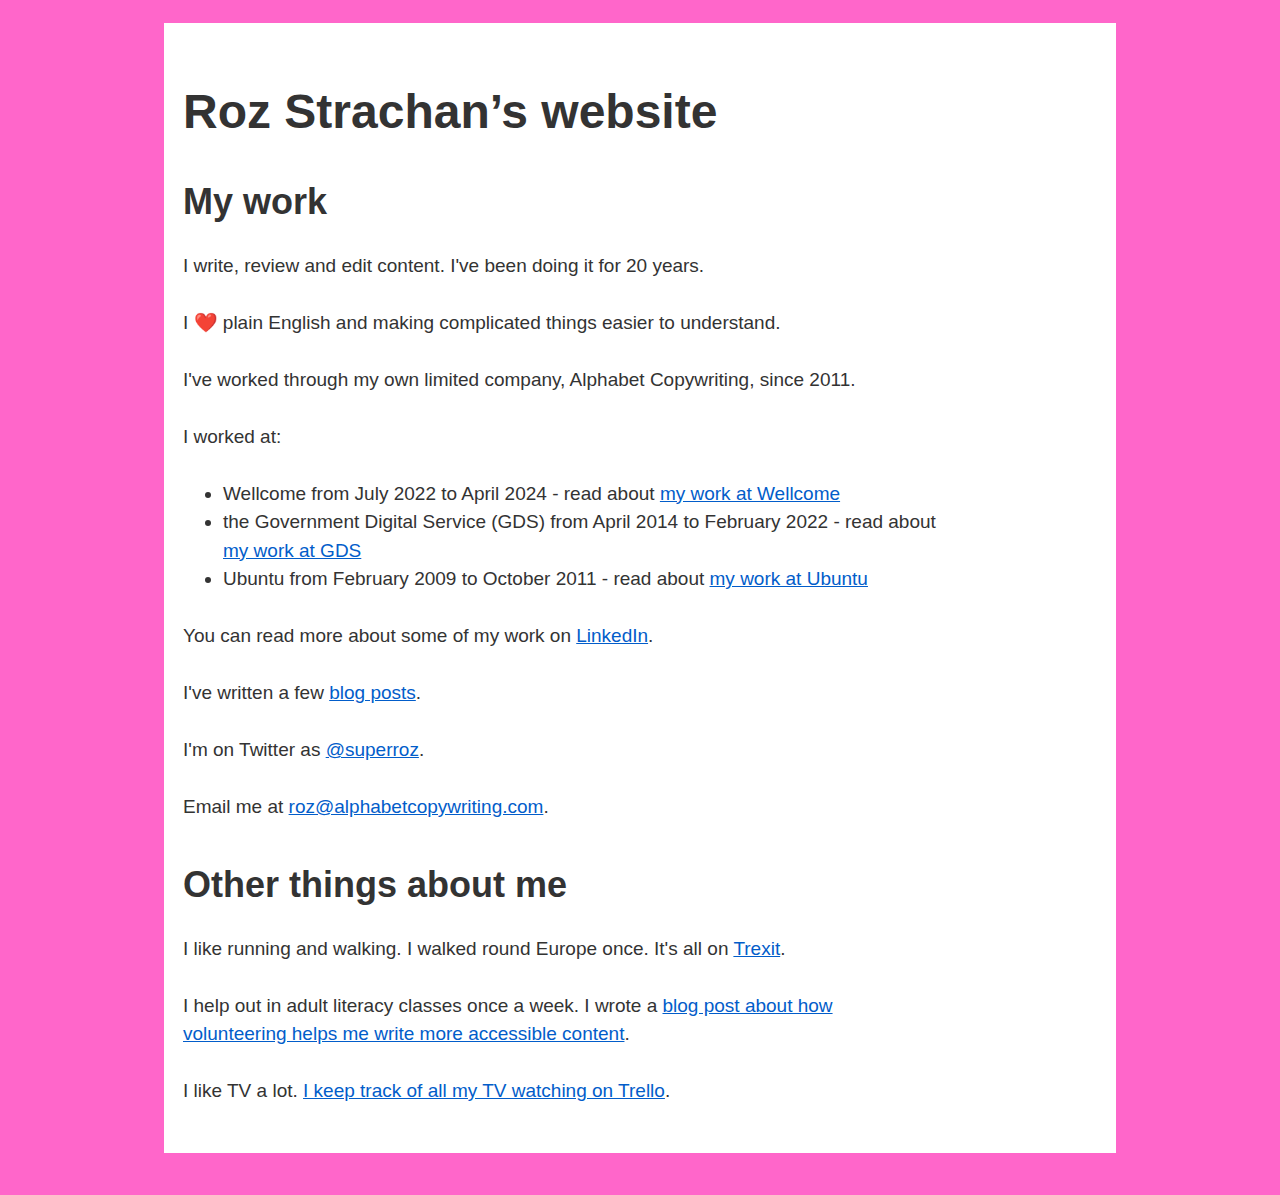
<file: index.html>
<!doctype html>
<head>
  <meta http-equiv="Content-Type" content="text/html; charset=utf-8">
  <meta charset="utf-8">
  <title>Roz Strachan’s website</title>
  <meta name="description" content="Roz Strachan’s website">
  <meta name="author" content="Roz Strachan">

  <meta property="og:title" content="Roz Strachan’s website">
  <meta property="og:type" content="website">
  <meta property="og:url" content="https://www.alphabetcopywriting.com">

  <meta name="viewport" content="width=device-width,initial-scale=1">

  <meta property="og:image" content="">
  <link rel="apple-touch-icon" sizes="180x180" href="/assets/images/apple-touch-icon.png">
  <link rel="icon" type="image/png" sizes="32x32" href="/assets/images/favicon-32x32.png">
  <link rel="icon" type="image/png" sizes="16x16" href="/assets/images/favicon-16x16.png">
  <link rel="manifest" href="/assets/images/site.webmanifest">
  <link rel="mask-icon" href="/assets/images/safari-pinned-tab.svg" color="#5bbad5">
  <meta name="msapplication-TileColor" content="#da532c">
  <meta name="theme-color" content="#ffffff">
  <link rel="stylesheet" type="text/css" href="/assets/stylesheets/main.css" />

</head>
<body>
  <main>
    <h1 class="header">Roz Strachan&rsquo;s website</h1>
    <h2 class="subheading">
      My work
    </h2>
    <p class="info">
    I write, review and edit content. I've been doing it for 20 years.
    </p>
    <p class="info">
    I ❤️ plain English and making complicated things easier to understand.
    </p>
    <p class="info">
    I've worked through my own limited company, Alphabet Copywriting, since 2011.
    </p>
    <p class="info">
    I worked at:
    </p>
    <ul class="list-bulleted">
    <li>Wellcome from July 2022 to April 2024 - read about <a href="/work/wellcome">my work at Wellcome</a></li>  
    <li>the Government Digital Service (GDS) from April 2014 to February 2022 - read about <a href="/work/gds">my work at GDS</a></li>
    <li>Ubuntu from February 2009 to October 2011 - read about <a href="/work/ubuntu">my work at Ubuntu</a></li>
    </ul>    
    <p class="info">
     You can read more about some of my work on <a href="https://uk.linkedin.com/in/roz-s-3b6b411">LinkedIn</a>.
    </p>        
    <p class="info">
      I've written a few <a href="/blog-posts">blog posts</a>.
    </p>        
    <p class="info">
      I'm on Twitter as <a href="https://twitter.com/superroz">@superroz</a>.
    </p>
    <p class="info">
      Email me at <a href="mailto:roz@alphabetcopywriting.com">roz@alphabetcopywriting.com</a>.
    </p>
    <h2 class="subheading">
      Other things about me
    </h2>
    <p class="info">
      I like running and walking. I walked round Europe once. It's all on <a href="https://trexit.org.uk/about/">Trexit</a>.
    </p>
    <p class="info">
    I help out in adult literacy classes once a week. I wrote a <a href="https://gds.blog.gov.uk/2016/02/23/writing-content-for-everyone/">blog post about how volunteering helps me write more accessible content</a>.
    </p>
    <p class="info">
      I like TV a lot. <a href="https://trello.com/b/tvYpam18/rozs-tv-planning">I keep track of all my TV watching on Trello</a>.
    </p>
  </main>
</body>
</html>
</file>
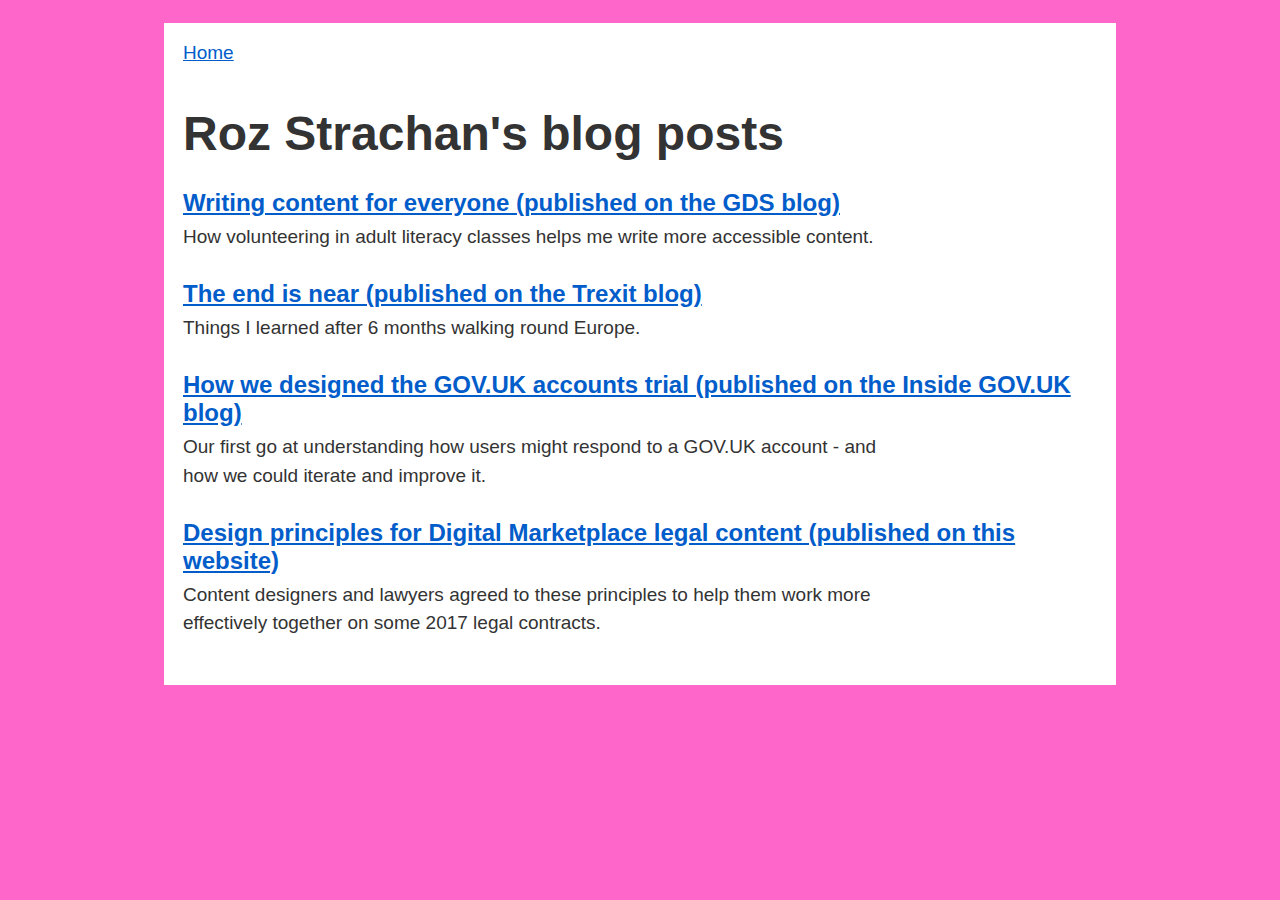
<file: blog-posts/index.html>
<!doctype html>
<head>
  <meta http-equiv="Content-Type" content="text/html; charset=utf-8">
  <meta charset="utf-8">
  <title>Roz Strachan's blog posts | Roz Strachan’s website</title>
  <meta name="description" content="Blog posts written by Roz Strachan">
  <meta name="author" content="Roz Strachan">

  <meta property="og:title" content="Roz Strachan's blog posts">
  <meta property="og:type" content="website">
  <meta property="og:url" content="https://www.alphabetcopywriting.com/blog-posts">

  <meta name="viewport" content="width=device-width,initial-scale=1">

  <meta property="og:image" content="">
  <link rel="apple-touch-icon" sizes="180x180" href="/assets/images/apple-touch-icon.png">
  <link rel="icon" type="image/png" sizes="32x32" href="/assets/images/favicon-32x32.png">
  <link rel="icon" type="image/png" sizes="16x16" href="/assets/images/favicon-16x16.png">
  <link rel="manifest" href="/assets/images/site.webmanifest">
  <link rel="mask-icon" href="/assets/images/safari-pinned-tab.svg" color="#5bbad5">
  <meta name="msapplication-TileColor" content="#da532c">
  <meta name="theme-color" content="#ffffff">
  <link rel="stylesheet" type="text/css" href="/assets/stylesheets/main.css" />

</head>
<body>
  <main>
    <a href="/" class="home-link">Home</a>
    <h1 class="header">
      Roz Strachan's blog posts
    </h1>
    <h2 class="bodyheading">
      <a href="https://gds.blog.gov.uk/2016/02/23/writing-content-for-everyone/">
        Writing content for everyone (published on the GDS blog)
      </a>
    </h2>
    <p class="info">
      How volunteering in adult literacy classes helps me write more accessible content.
    </p>
    <h2 class="bodyheading">
      <a href="https://trexit.org.uk/jekyll/update/2017/12/15/the-end-is-near.html">
        The end is near (published on the Trexit blog)
      </a>
    </h2>
    <p class="info">
      Things I learned after 6 months walking round Europe.
    </p>
    <h2 class="bodyheading">
      <a href="https://insidegovuk.blog.gov.uk/2020/11/26/how-we-designed-the-gov-uk-accounts-trial/">
        How we designed the GOV.UK accounts trial (published on the Inside GOV.UK blog)
      </a>
    </h2>
    <p class="info">
      Our first go at understanding how users might respond to a GOV.UK account - and how we could iterate and improve it.
    </p>
    <h2 class="bodyheading">
      <a href="/blog-posts/design-principles-for-digital-marketplace-legal-content">
        Design principles for Digital Marketplace legal content (published on this website)
      </a>
    </h2>
    <p class="info">
      Content designers and lawyers agreed to these principles to help them work more effectively together on some 2017 legal contracts.
    </p>
  </main>
</body>
</html>
</file>
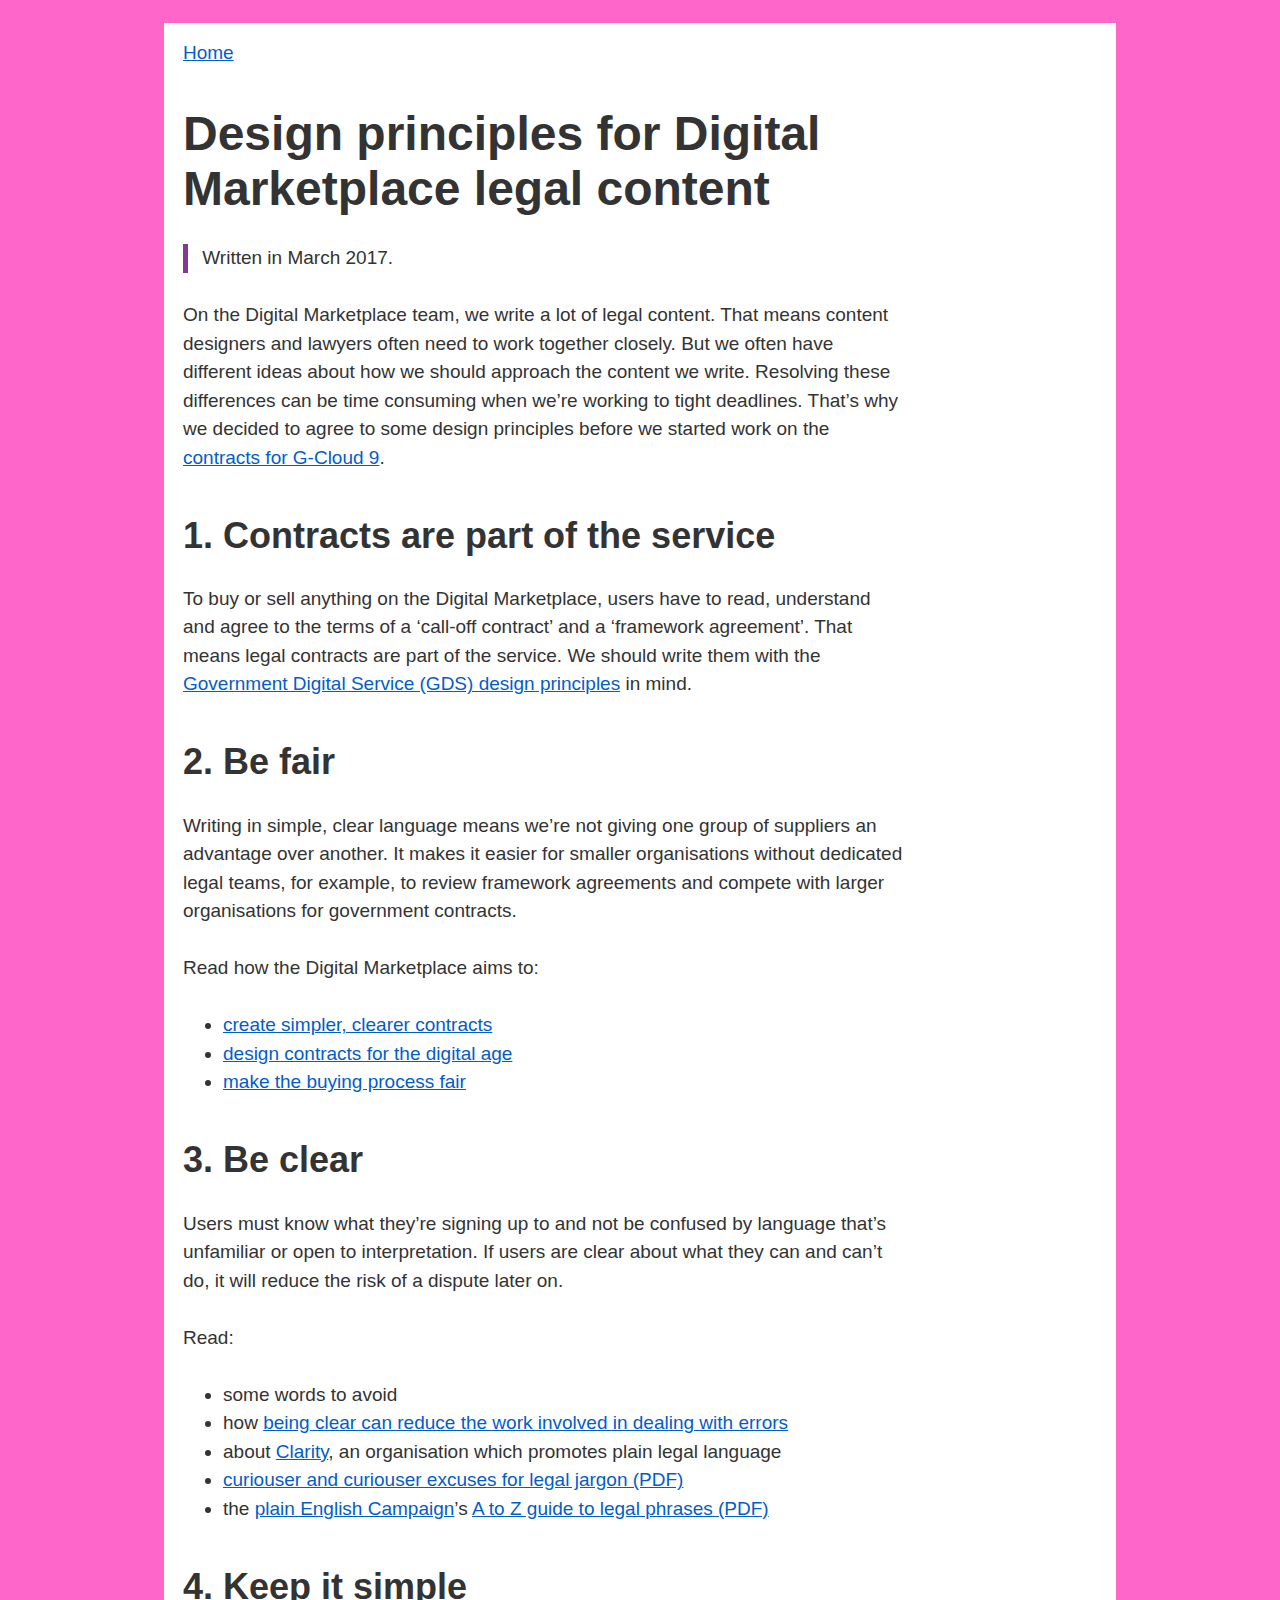
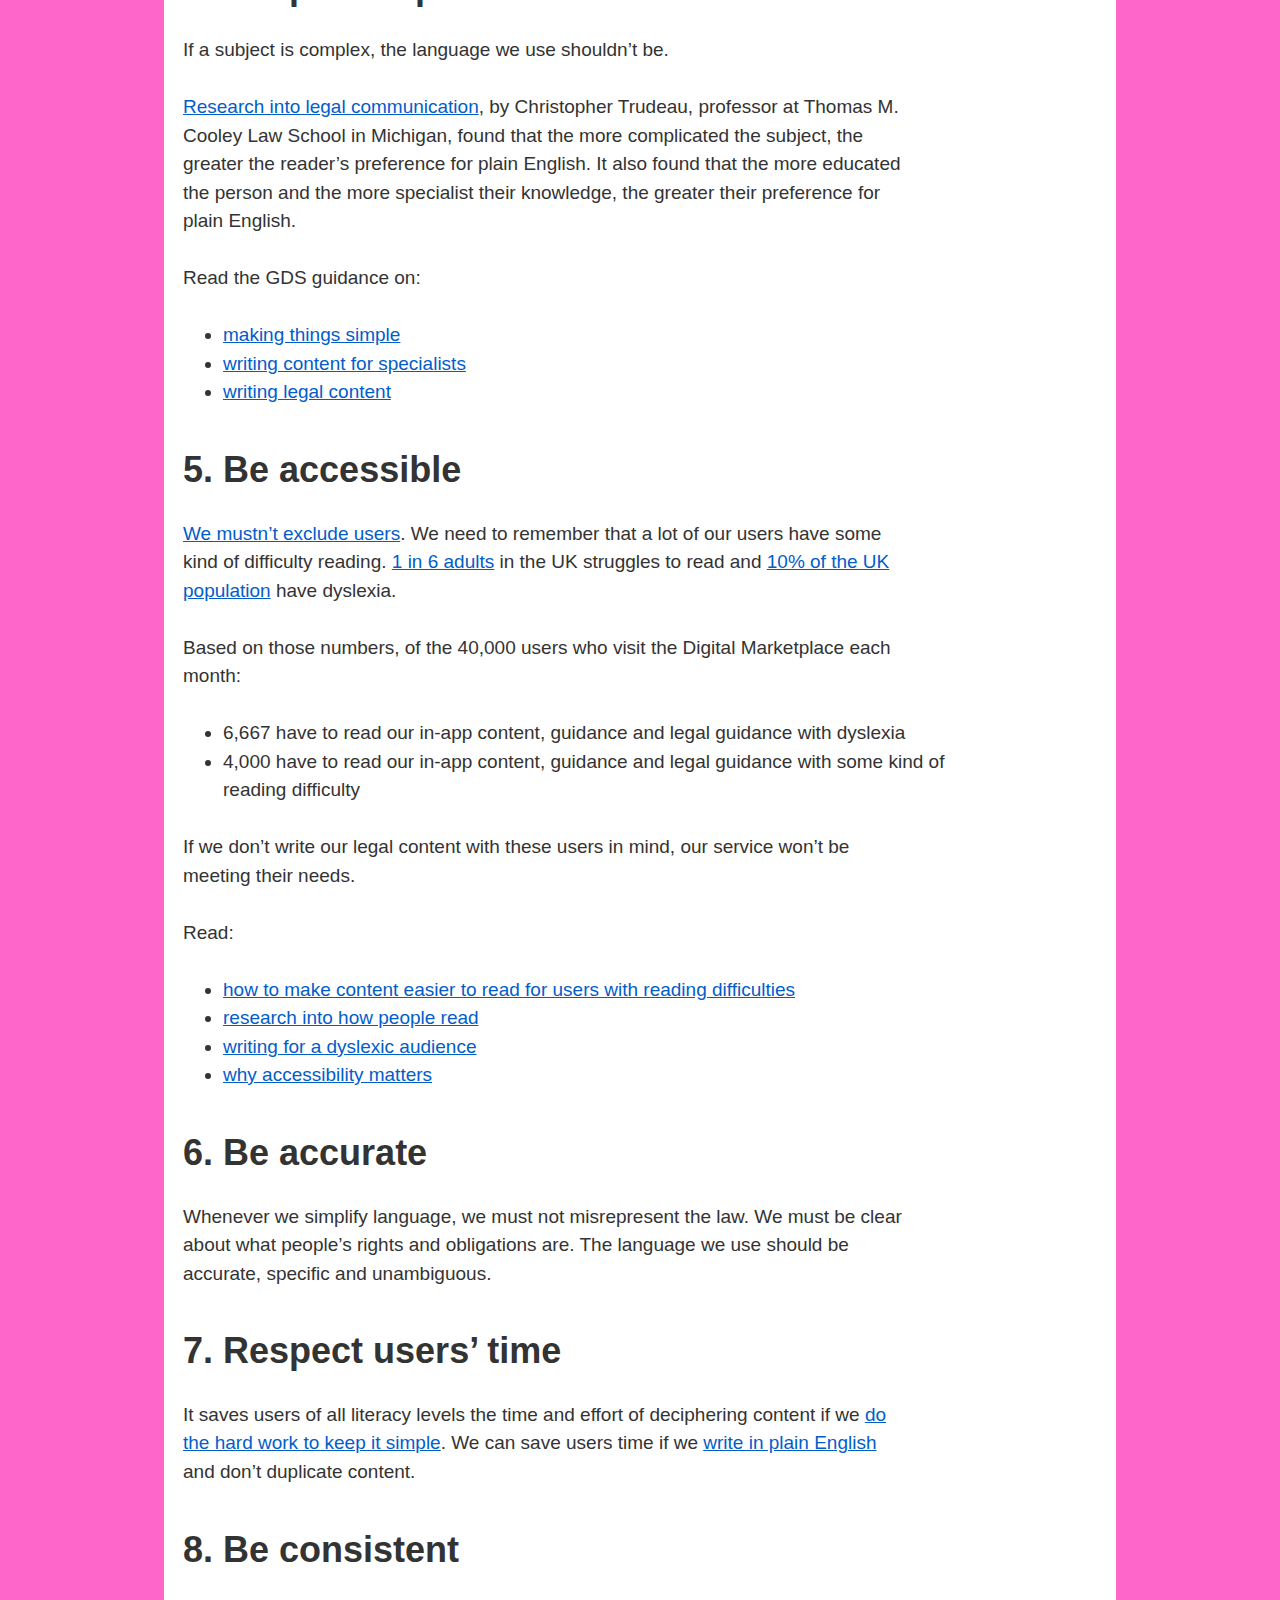
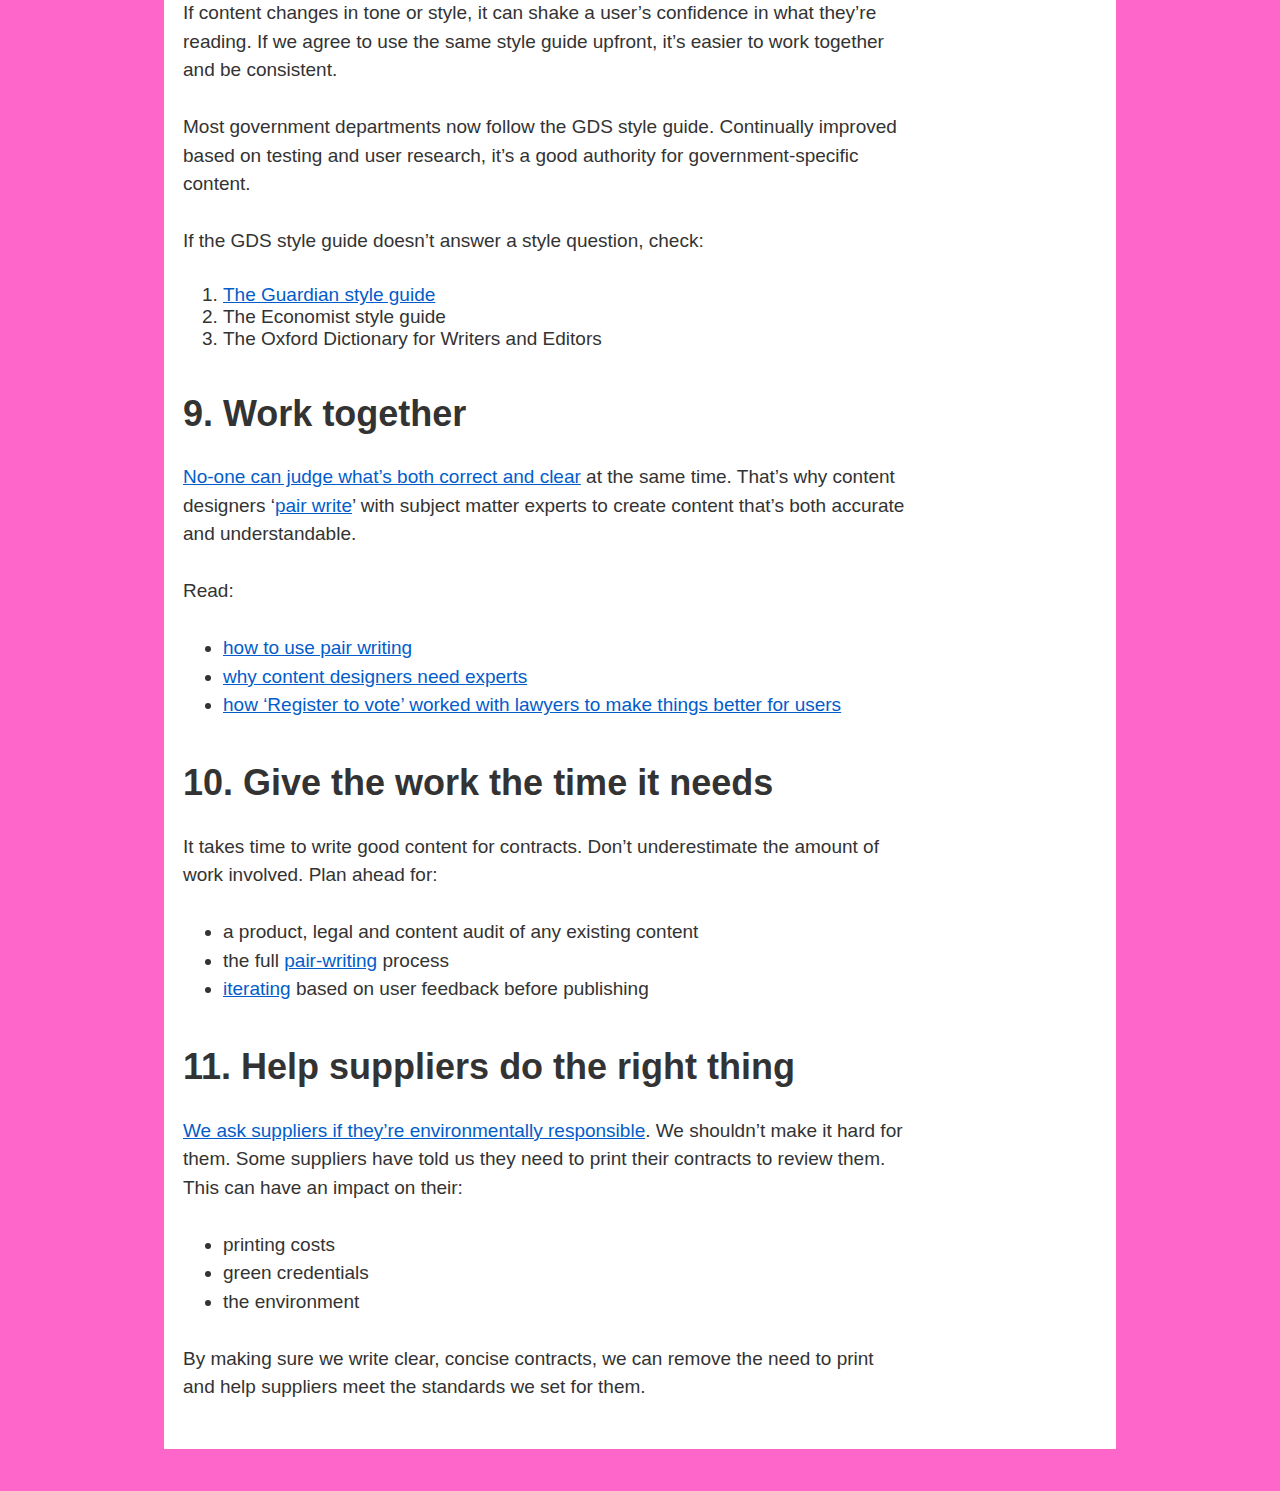
<file: blog-posts/design-principles-for-digital-marketplace-legal-content/index.html>
<!doctype html>
<head>
  <meta http-equiv="Content-Type" content="text/html; charset=utf-8">
  <meta charset="utf-8">
  <title>Design principles for Digital Marketplace legal content | Roz Strachan’s website</title>
  <meta name="description" content="Blog posts written by Roz Strachan">
  <meta name="author" content="Roz Strachan">

  <meta property="og:title" content="Design principles for Digital Marketplace legal content">
  <meta property="og:type" content="website">
  <meta property="og:url" content="https://www.alphabetcopywriting.com/blog-posts/design-principles-for-digital-marketplace-legal-content">

  <meta name="viewport" content="width=device-width,initial-scale=1">

  <meta property="og:image" content="">
  <link rel="apple-touch-icon" sizes="180x180" href="/assets/images/apple-touch-icon.png">
  <link rel="icon" type="image/png" sizes="32x32" href="/assets/images/favicon-32x32.png">
  <link rel="icon" type="image/png" sizes="16x16" href="/assets/images/favicon-16x16.png">
  <link rel="manifest" href="/assets/images/site.webmanifest">
  <link rel="mask-icon" href="/assets/images/safari-pinned-tab.svg" color="#5bbad5">
  <meta name="msapplication-TileColor" content="#da532c">
  <meta name="theme-color" content="#ffffff">
  <link rel="stylesheet" type="text/css" href="/assets/stylesheets/main.css" />

</head>
<body>
  <main>
    <a href="/" class="home-link">Home</a>
    <h1 class="header">
      Design principles for Digital Marketplace legal content
    </h1>
    <p class="note">
      Written in March 2017.
    </p>
    <p class="info">
      On the Digital Marketplace team, we write a lot of legal content. That means content designers and lawyers often need to work together closely. But we often have different ideas about how we should approach the content we write. Resolving these differences can be time consuming when we’re working to tight deadlines. That’s why we decided to agree to some design principles before we started work on the <a href="https://www.gov.uk/government/publications/g-cloud-9-framework-agreement">contracts for G-Cloud 9</a>.
    </p>
    <h2 class="subheading">
      1. Contracts are part of the service
    </h2>
    <p class="info">
      To buy or sell anything on the Digital Marketplace, users have to read, understand and agree to the terms of a ‘call-off contract’ and a ‘framework agreement’. That means legal contracts are part of the service. We should write them with the <a href="https://www.gov.uk/design-principles">Government Digital Service (GDS) design principles</a> in mind.
    </p>
    <h2 class="subheading">
      2. Be fair
    </h2>
    <p class="info">
      Writing in simple, clear language means we’re not giving one group of suppliers an advantage over another. It makes it easier for smaller organisations without dedicated legal teams, for example, to review framework agreements and compete with larger organisations for government contracts.
    </p>
    <p class="info">
      Read how the Digital Marketplace aims to:
    </p>
    <ul class="list-bulleted">
      <li>
        <a href="https://digitalmarketplace.blog.gov.uk/2015/06/29/redesigning-digital-services-creating-simpler-and-clearer-contracts/">create simpler, clearer contracts</a>
      </li>
      <li>
        <a href="https://digitalmarketplace.blog.gov.uk/2016/07/14/working-together-to-design-government-contracts-for-the-digital-age/">design contracts for the digital age</a>
      </li>
      <li>
        <a href="https://www.gov.uk/guidance/how-to-buy-digital-marketplace-services-fairly">make the buying process fair</a>
      </li>
    </ul>
    <h2 class="subheading">
      3. Be clear
    </h2>
    <p class="info">
      Users must know what they’re signing up to and not be confused by language that’s unfamiliar or open to interpretation. If users are clear about what they can and can’t do, it will reduce the risk of a dispute later on.
    </p>
    <p class="info">
      Read:
    </p>
    <ul class="list-bulleted">
      <li>
        some words to avoid <a href="https://www.gov.uk/guidance/style-guide/a-to-z-of-gov-uk-style#words-to-avoid"></a>
      </li>
      <li>
        how <a href="https://mojdigital.blog.gov.uk/2015/07/29/helping-people-with-court-fees/">being clear can reduce the work involved in dealing with errors</a>
      </li>
      <li>
        about <a href="http://www.clarity-international.net/">Clarity</a>, an organisation which promotes plain legal language
      </li>
      <li>
        <a href="http://www.michbar.org/file/barjournal/article/documents/pdf4article2967.pdf">curiouser and curiouser excuses for legal jargon (PDF)</a>
      </li>
      <li>
        the <a href="http://www.plainenglish.co.uk">plain English Campaign</a>’s <a href="http://www.plainenglish.co.uk/files/legalguide.pdf">A to Z guide to legal phrases (PDF)</a>
      </li>
    </ul>
    <h2 class="subheading">
      4. Keep it simple
    </h2>
    <p class="info">
      If a subject is complex, the language we use shouldn’t be.
    </p>
    <p class="info">
      <a href="http://papers.ssrn.com/sol3/papers.cfm?abstract_id=1843415">Research into legal communication</a>, by Christopher Trudeau, professor at Thomas M. Cooley Law School in Michigan, found that the more complicated the subject, the greater the reader’s preference for plain English. It also found that the more educated the person and the more specialist their knowledge, the greater their preference for plain English.
    </p>
    <p class="info">
      Read the GDS guidance on:
    </p>
    <ul class="list-bulleted">
      <li>
        <a href="https://www.gov.uk/guidance/government-design-principles#do-the-hard-work-to-make-it-simple">making things simple</a>
      </li>
      <li>
        <a href="https://www.gov.uk/guidance/content-design/writing-for-gov-uk#writing-specialists">writing content for specialists</a>
      </li>
      <li>
        <a href="https://www.gov.uk/guidance/content-design/writing-for-gov-uk#legal-content">writing legal content</a>
      </li>
    </ul>
    <h2 class="subheading">
      5. Be accessible
    </h2>
    <p class="info">
      <a href="https://www.gov.uk/guidance/government-design-principles#this-is-for-everyone">We mustn’t exclude users</a>. We need to remember that a lot of our users have some kind of difficulty reading. <a href="https://readingagency.org.uk/adults/">1 in 6 adults</a> in the UK struggles to read and <a href="http://www.bdadyslexia.org.uk/about">10% of the UK population</a> have dyslexia.
    </p>
    <p class="info">
      Based on those numbers, of the 40,000 users who visit the Digital Marketplace each month:
    </p>
    <ul class="list-bulleted">
      <li>6,667 have to read our in-app content, guidance and legal guidance with dyslexia</li>
      <li>4,000 have to read our in-app content, guidance and legal guidance with some kind of reading difficulty</li>
    </ul>
    <p class="info">
      If we don’t write our legal content with these users in mind, our service won’t be meeting their needs.
    </p>
    <p class="info">
      Read:
    </p>
    <ul class="list-bulleted">
      <li>
        <a href="https://gds.blog.gov.uk/2016/02/23/writing-content-for-everyone/">how to make content easier to read for users with reading difficulties</a>
      </li>
      <li>
        <a href="https://www.gov.uk/guidance/content-design/writing-for-gov-uk#how-people-read/">research into how people read</a>
      </li>
      <li>
        <a href="http://includeusall.org.uk/writing-for-a-dyslexic-audience">writing for a dyslexic audience</a>
      </li>
      <li>
        <a href="https://www.gov.uk/design-principles#sixth">why accessibility matters</a>
      </li>
    </ul>
    <h2 class="subheading">
      6. Be accurate
    </h2>
    <p class="info">
      Whenever we simplify language, we must not misrepresent the law. We must be clear about what people’s rights and obligations are. The language we use should be accurate, specific and unambiguous.
    </p>
    <h2 class="subheading">
      7. Respect users’ time
    </h2>
    <p class="info">
      It saves users of all literacy levels the time and effort of deciphering content if we <a href="https://www.gov.uk/guidance/government-design-principles#do-the-hard-work-to-make-it-simple">do the hard work to keep it simple</a>. We can save users time if we <a href="http://www.clearest.co.uk/editorsoftware/plain-english/">write in plain English</a> and don’t duplicate content.
    </p>
    <h2 class="subheading">
      8. Be consistent
    </h2>
    <p class="info">
      If content changes in tone or style, it can shake a user’s confidence in what they’re reading. If we agree to use the same style guide upfront,  it’s easier to work together and be consistent.
    </p>
    <p class="info">
      Most government departments now follow the GDS style guide. Continually improved based on testing and user research, it’s a good authority for government-specific content.
    </p>
    <p class="info">
      If the GDS style guide doesn’t answer a style question, check:
    </p>
    <ol class="list-numbered">
      <li>
        <a href="https://www.theguardian.com/guardian-observer-style-guide-a">The Guardian style guide</a>
      </li>
      <li>
        The Economist style guide
      </li>
      <li>
        The Oxford Dictionary for Writers and Editors
      </li>
    </ol>
    <h2 class="subheading">
      9. Work together
    </h2>
    <p class="info">
      <a href="https://twitter.com/cjforms/status/707209269565919232">No-one can judge what’s both correct and clear</a> at the same time. That’s why content designers ‘<a href="https://gds.blog.gov.uk/2016/09/21/it-takes-2-how-we-use-pair-writing/">pair write</a>’ with subject matter experts to create content that’s both accurate and understandable.
    </p>
    <p class="info">
      Read:
    </p>
    <ul class="list-bulleted">
      <li>
        <a href="https://gds.blog.gov.uk/2016/09/21/it-takes-2-how-we-use-pair-writing/">how to use pair writing</a>
      </li>
      <li>
        <a href="https://defradigital.blog.gov.uk/2016/11/08/content-designers-need-experts/">why content designers need experts</a>
      </li>
      <li>
        <a href="https://gds.blog.gov.uk/2014/06/20/i-fought-the-law-and-the-users-won-delivering-online-voter-registration/">how ‘Register to vote’ worked with lawyers to make things better for users</a>
      </li>
    </ul>
    <h2 class="subheading">
      10. Give the work the time it needs
    </h2>
    <p class="info">
      It takes time to write good content for contracts. Don’t underestimate the amount of work involved. Plan ahead for:
    </p>
    <ul class="list-bulleted">
      <li>
        a product, legal and content audit of any existing content
      </li>
      <li>
        the full <a href="https://gds.blog.gov.uk/2016/09/21/it-takes-2-how-we-use-pair-writing/">pair-writing</a> process
      </li>
      <li>
        <a href="https://www.gov.uk/guidance/government-design-principles#iterate-then-iterate-again">iterating</a> based on user feedback before publishing
      </li>
    </ul>
    <h2 class="subheading">
      11. Help suppliers do the right thing
    </h2>
    <p class="info">
      <a href="https://github.com/alphagov/digitalmarketplace-frameworks/blob/master/frameworks/digital-outcomes-and-specialists-2/questions/declaration/environmentallyFriendly.yml">We ask suppliers if they’re environmentally responsible</a>. We shouldn’t make it hard for them. Some suppliers have told us they need to print their contracts to review them. This can have an impact on their:
    </p>
    <ul class="list-bulleted">
      <li>
        printing costs
      </li>
      <li>
        green credentials
      </li>
      <li>
        the environment
      </li>
    </ul>
    <p class="info">
      By making sure we write clear, concise contracts, we can remove the need to print and help suppliers meet the standards we set for them.
    </p>
  </main>
</body>
</html>
</file>
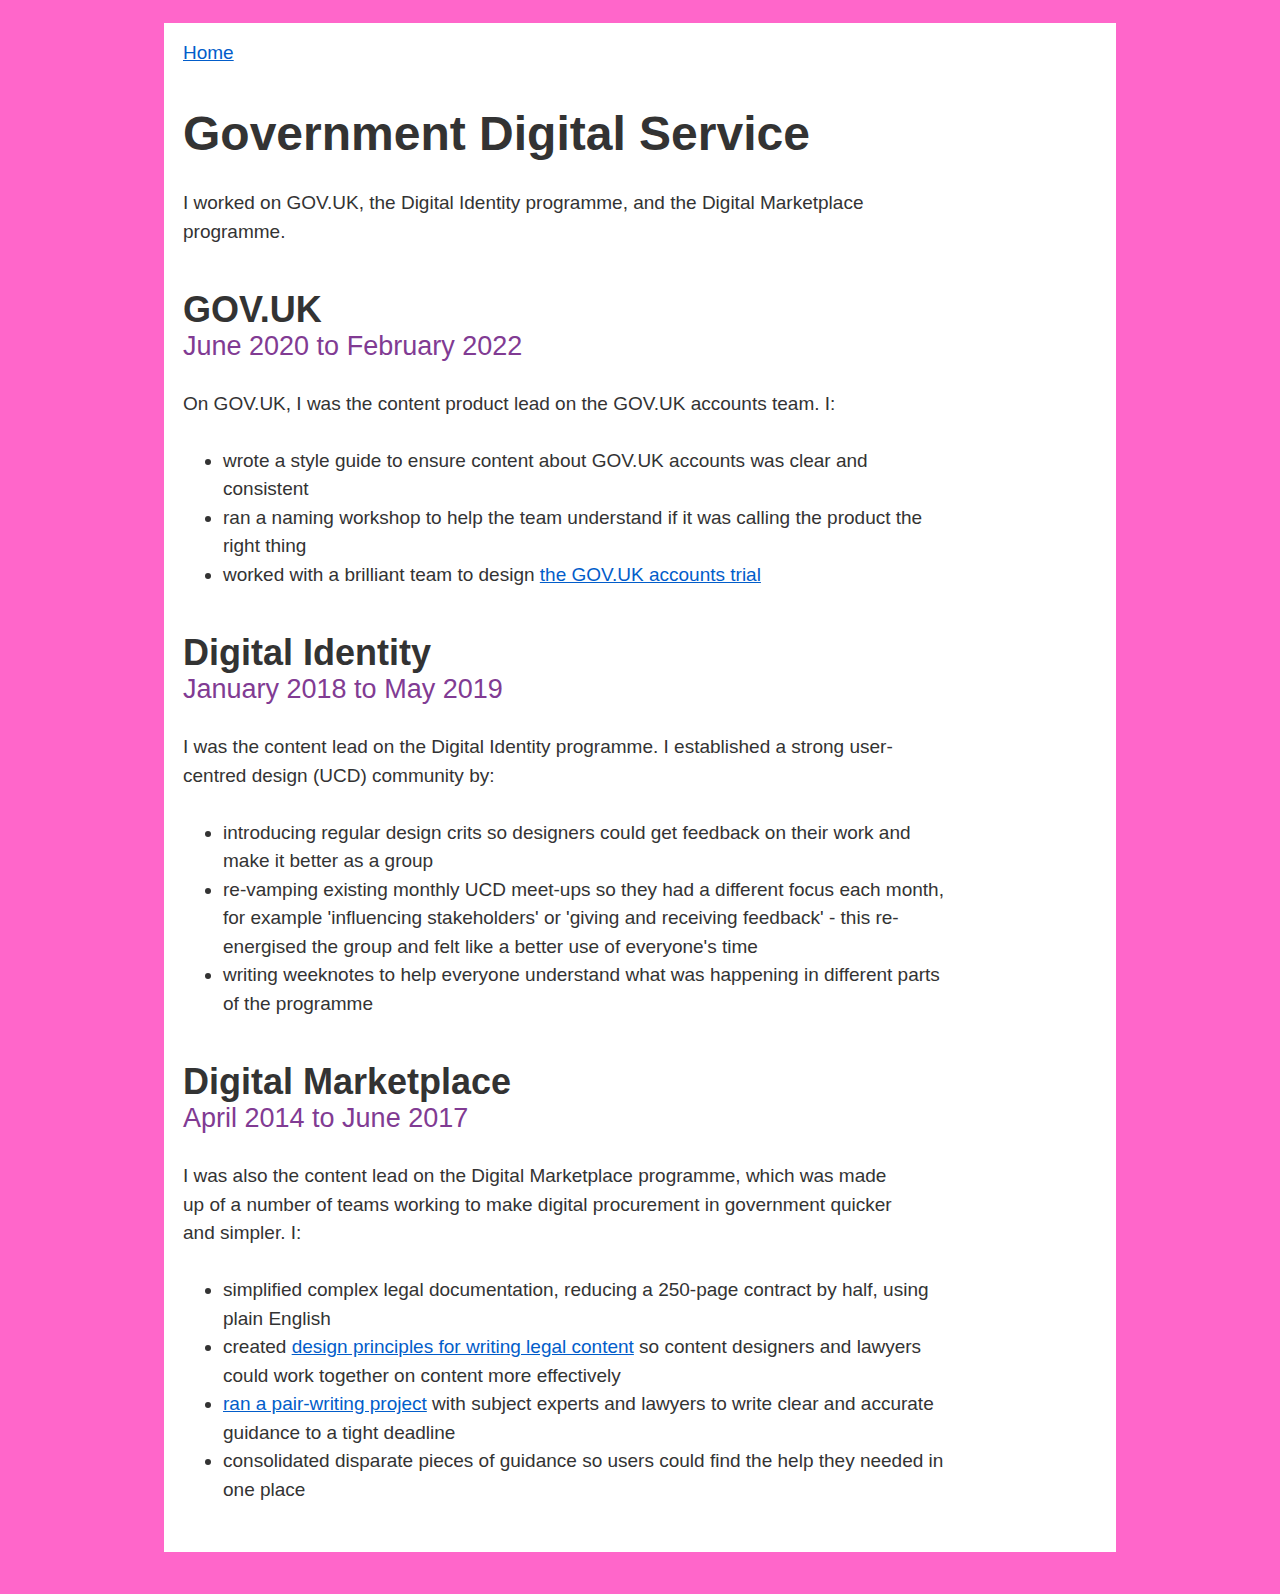
<file: work/gds/index.html>
<!doctype html>
<head>
  <meta http-equiv="Content-Type" content="text/html; charset=utf-8">
  <meta charset="utf-8">
  <title>Government Digital Service | Roz Strachan’s website</title>
  <meta name="description" content="Overview of Roz's time working at the Government Digital Service">
  <meta name="author" content="Roz Strachan">

  <meta property="og:title" content="Government Digital Service">
  <meta property="og:type" content="website">
  <meta property="og:url" content="https://www.alphabetcopywriting.com/work/gds">

  <meta name="viewport" content="width=device-width,initial-scale=1">

  <meta property="og:image" content="">
  <link rel="apple-touch-icon" sizes="180x180" href="/assets/images/apple-touch-icon.png">
  <link rel="icon" type="image/png" sizes="32x32" href="/assets/images/favicon-32x32.png">
  <link rel="icon" type="image/png" sizes="16x16" href="/assets/images/favicon-16x16.png">
  <link rel="manifest" href="/assets/images/site.webmanifest">
  <link rel="mask-icon" href="/assets/images/safari-pinned-tab.svg" color="#5bbad5">
  <meta name="msapplication-TileColor" content="#da532c">
  <meta name="theme-color" content="#ffffff">
  <link rel="stylesheet" type="text/css" href="/assets/stylesheets/main.css" />

</head>
<body>
  <main>
    <a href="/" class="home-link">Home</a>
    <h1 class="header">
      Government Digital Service
    </h1>
    <p class="info">
    I worked on GOV.UK, the Digital Identity programme, and the Digital Marketplace programme.
    </p>     
    <h2 class="subheading">
      GOV.UK
      <span class="subheading__context">June 2020 to February 2022</span>
    </h2>
    <p class="info">
    On GOV.UK, I was the content product lead on the GOV.UK accounts team. I:
    </p>   
     <ul class="list-bulleted">
    <li>wrote a style guide to ensure content about GOV.UK accounts was clear and consistent</li>
    <li>ran a naming workshop to help the team understand if it was calling the product the right thing</li>
    <li>worked with a brilliant team to design <a href="https://insidegovuk.blog.gov.uk/2020/11/26/how-we-designed-the-gov-uk-accounts-trial/">the GOV.UK accounts trial</a></li>
    </ul> 
    <h2 class="subheading">
      Digital Identity
      <span class="subheading__context">January 2018 to May 2019</span>
    </h2>
    <p class="info">
    I was the content lead on the Digital Identity programme. I established a strong user-centred design (UCD) community by:
    </p>   
    <ul class="list-bulleted">
    <li>introducing regular design crits so designers could get feedback on their work and make it better as a group</li>
    <li>re-vamping existing monthly UCD meet-ups so they had a different focus each month, for example 'influencing stakeholders' or 'giving and receiving feedback' - this re-energised the group and felt like a better use of everyone's time</li>
    <li>writing weeknotes to help everyone understand what was happening in different parts of the programme</li>
    </ul> 
    <h2 class="subheading">
      Digital Marketplace
      <span class="subheading__context">April 2014 to June 2017</span>
    </h2>
    <p class="info">
    I was also the content lead on the Digital Marketplace programme, which was made up of a number of teams working to make digital procurement in government quicker and simpler. I:
    </p>   
     <ul class="list-bulleted">
    <li>simplified complex legal documentation, reducing a 250-page contract by half, using plain English</li>
    <li>created <a href="https://www.alphabetcopywriting.com/blog-posts/design-principles-for-digital-marketplace-legal-content/">design principles for writing legal content</a> so content designers and lawyers could work together on content more effectively</li>
    <li><a href="https://digitalmarketplace.blog.gov.uk/2016/04/26/great-guidance-is-part-of-the-service/">ran a pair-writing project</a> with subject experts and lawyers to write clear and accurate guidance to a tight deadline</li>
    <li>consolidated disparate pieces of guidance so users could find the help they needed in one place</li>
    </ul> 
  </main>
</body>
</html>
</file>
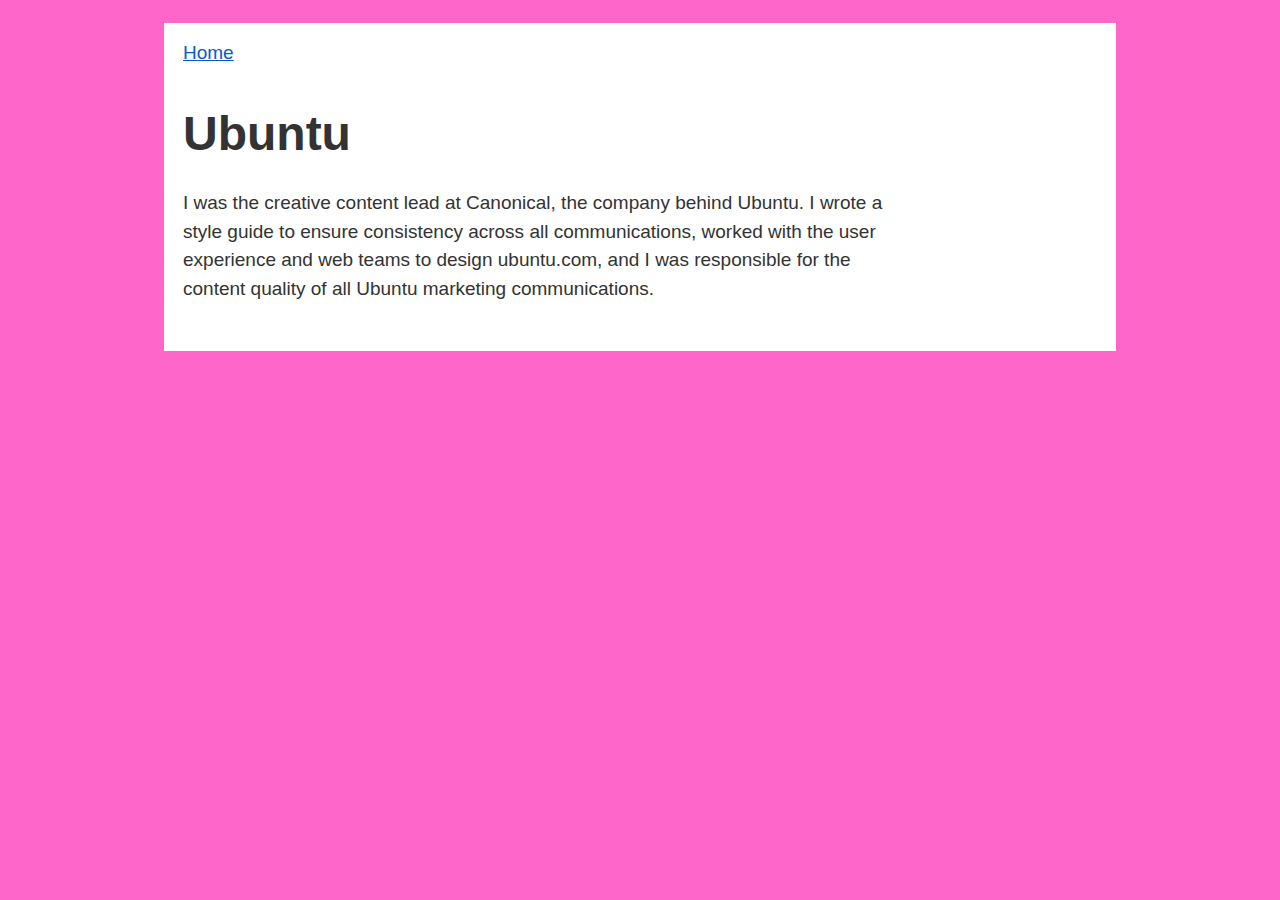
<file: work/ubuntu/index.html>
<!doctype html>
<head>
  <meta http-equiv="Content-Type" content="text/html; charset=utf-8">
  <meta charset="utf-8">
  <title>Ubuntu | Roz Strachan’s website</title>
  <meta name="description" content="Overview of Roz's time working at Ubuntu">
  <meta name="author" content="Roz Strachan">

  <meta property="og:title" content="Ubuntu">
  <meta property="og:type" content="website">
  <meta property="og:url" content="https://www.alphabetcopywriting.com/work/ubuntu">

  <meta name="viewport" content="width=device-width,initial-scale=1">

  <meta property="og:image" content="">
  <link rel="apple-touch-icon" sizes="180x180" href="/assets/images/apple-touch-icon.png">
  <link rel="icon" type="image/png" sizes="32x32" href="/assets/images/favicon-32x32.png">
  <link rel="icon" type="image/png" sizes="16x16" href="/assets/images/favicon-16x16.png">
  <link rel="manifest" href="/assets/images/site.webmanifest">
  <link rel="mask-icon" href="/assets/images/safari-pinned-tab.svg" color="#5bbad5">
  <meta name="msapplication-TileColor" content="#da532c">
  <meta name="theme-color" content="#ffffff">
  <link rel="stylesheet" type="text/css" href="/assets/stylesheets/main.css" />

</head>
<body>
  <main>
    <a href="/" class="home-link">Home</a>
    <h1 class="header">
      Ubuntu
    </h1>
    <p class="info">
      I was the creative content lead at Canonical, the company behind Ubuntu. I wrote a style guide to ensure consistency across all communications, worked with the user experience and web teams to design ubuntu.com, and I was responsible for the content quality of all Ubuntu marketing communications.
    </p>
  </main>
</body>
</html>
</file>
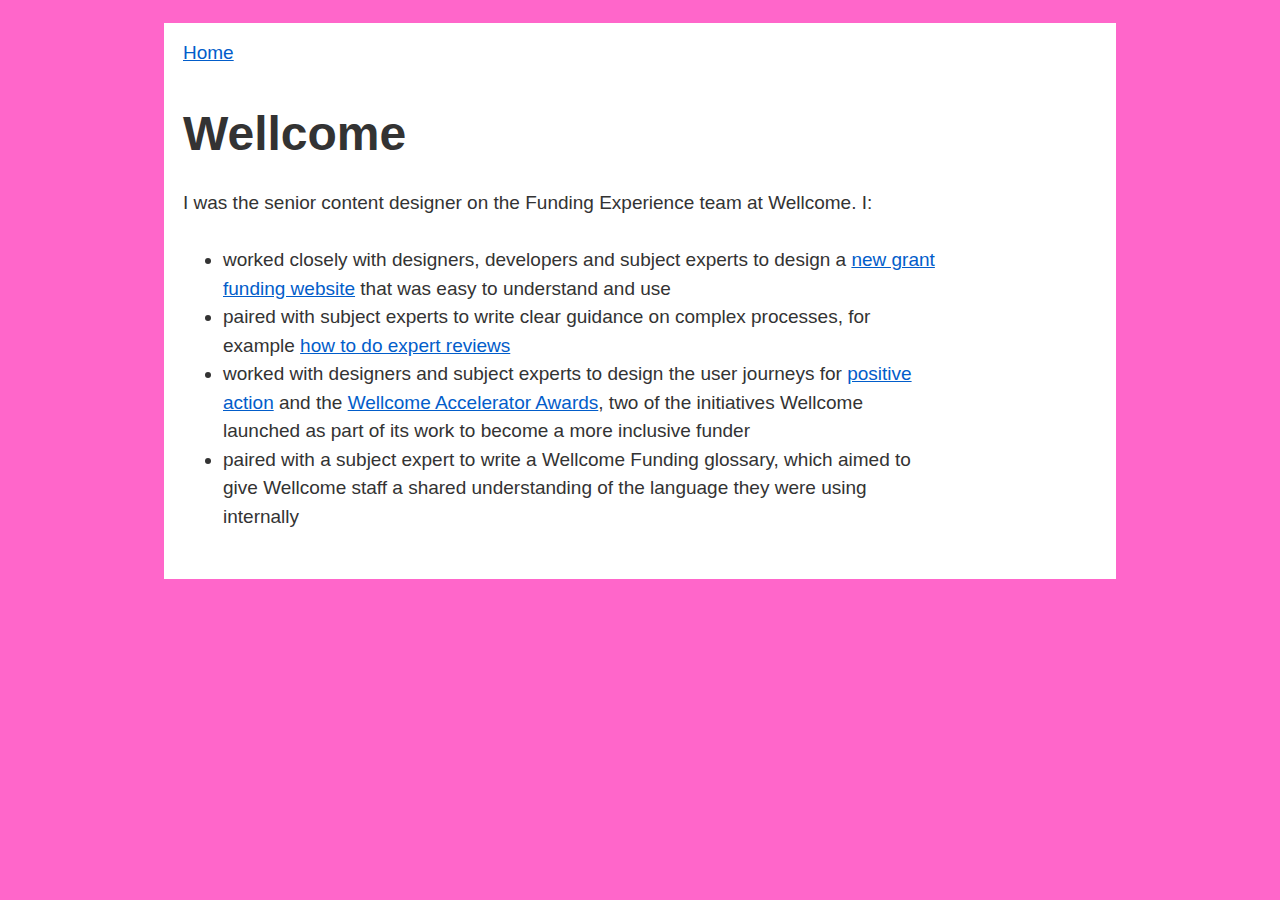
<file: work/wellcome/index.html>
<!doctype html>
<head>
  <meta http-equiv="Content-Type" content="text/html; charset=utf-8">
  <meta charset="utf-8">
  <title>Wellcome | Roz Strachan’s website</title>
  <meta name="description" content="Overview of Roz's time working at Wellcome">
  <meta name="author" content="Roz Strachan">

  <meta property="og:title" content="Wellcome">
  <meta property="og:type" content="website">
  <meta property="og:url" content="https://www.alphabetcopywriting.com/work/wellcome">

  <meta name="viewport" content="width=device-width,initial-scale=1">

  <meta property="og:image" content="">
  <link rel="apple-touch-icon" sizes="180x180" href="/assets/images/apple-touch-icon.png">
  <link rel="icon" type="image/png" sizes="32x32" href="/assets/images/favicon-32x32.png">
  <link rel="icon" type="image/png" sizes="16x16" href="/assets/images/favicon-16x16.png">
  <link rel="manifest" href="/assets/images/site.webmanifest">
  <link rel="mask-icon" href="/assets/images/safari-pinned-tab.svg" color="#5bbad5">
  <meta name="msapplication-TileColor" content="#da532c">
  <meta name="theme-color" content="#ffffff">
  <link rel="stylesheet" type="text/css" href="/assets/stylesheets/main.css" />

</head>
<body>
  <main>
    <a href="/" class="home-link">Home</a>
    <h1 class="header">
      Wellcome
    </h1>
    <p class="info">
      I was the senior content designer on the Funding Experience team at Wellcome. I:
    </p>
    <ul class="list-bulleted">
      <li>worked closely with designers, developers and subject experts to design a <a href="https://medium.com/wellcome-digital/happy-birthday-wellcome-funding-platform-d371539372b9">new grant funding website</a> that was easy to understand and use</li>
      <li>paired with subject experts to write clear guidance on complex processes, for example <a href="https://wellcome.org/grant-funding/guidance/written-expert-review-guidance">how to do expert reviews</a></li>
      <li>worked with designers and subject experts to design the user journeys for <a href="https://wellcome.org/news/targeted-funding-researchers-black-bangladeshi-pakistani-heritage-uk#what-else-is-wellcome-doing-to-become-an-inclusive-funder?-a3b3">positive action</a> and the <a href="https://wellcome.org/news/targeted-funding-researchers-black-bangladeshi-pakistani-heritage-uk">Wellcome Accelerator Awards</a>, two of the initiatives Wellcome launched as part of its work to become a more inclusive funder</li>
      <li>paired with a subject expert to write a Wellcome Funding glossary, which aimed to give Wellcome staff a shared understanding of the language they were using internally</li>
    </ul>
  </main>
</body>
</html>
</file>
<file: assets/stylesheets/main.css>
body {
  font-family: Arial, sans-serif;
  font-size: 19px;
  color: #333;
  text-align: center;
  background: #ff66ca;
  padding-top: 0;
  margin: 0;
}

@media (prefers-color-scheme: dark) {
  body {
    color: #fff;
    background: #000;
  }
}

p {
  margin: 0;
}

a,
a:visited {
  color: #025dca;
}

a:hover {
  color: #4688d4;
}

a:focus {
  color: #000000;
  background: #ffcb01;
  outline: solid 3px #ffcb01;
  outline-offset: 0;
}

@media (prefers-color-scheme: dark) {
  a,
  a:visited {
    color: #00abff;
  }

  a:focus {
    color: #ffffff;
    background: #971497;
    outline: solid 3px #951f95;
  }
}

main {
  background: #fff;
  display: block;
  padding: 1em;
  margin: 1em;
  text-align: left;
  box-sizing: border-box;
}

@media (min-width: 995px) {
  main {
    width: 960px;
    margin: 1em auto 2em;
    box-sizing: border-box;
    border: solid 4px #ff66ca;
  }
}

@media (prefers-color-scheme: dark) {
  main {
    background: #000;
  }
}

.header {
  font-size: 48px;
  margin: 0.87em 0 0.59em;
}

.subheading {
  font-size: 36px;
  margin: 1.18em 0 0.79em;
}

.subheading__context {
  font-size: 27px;
  font-weight: normal;
  color: #813b93;
  display: block;
}

@media (prefers-color-scheme: dark) {
  .subheading__context {
    color: #bb5bd4;
  }
}

.bodyheading {
  font-size: 24px;
  margin: 0.75em 0 0.25em;
}

.info,
.note,
.list-bulleted {
  line-height: 1.5;
  max-width: 38em;
}

.info,
.note {
  margin: 0 0 1.5em;
}

.note {
  border-left: 5px solid #813b93;
  padding-left: 0.75em;
}

@media (prefers-color-scheme: dark) {
  .note {
    border-color: #bb5bd4;
  }
}

.list-bulleted,
.list-numbered {
  margin-top: 0;
  margin-bottom: 1.5em;
}
</file>
